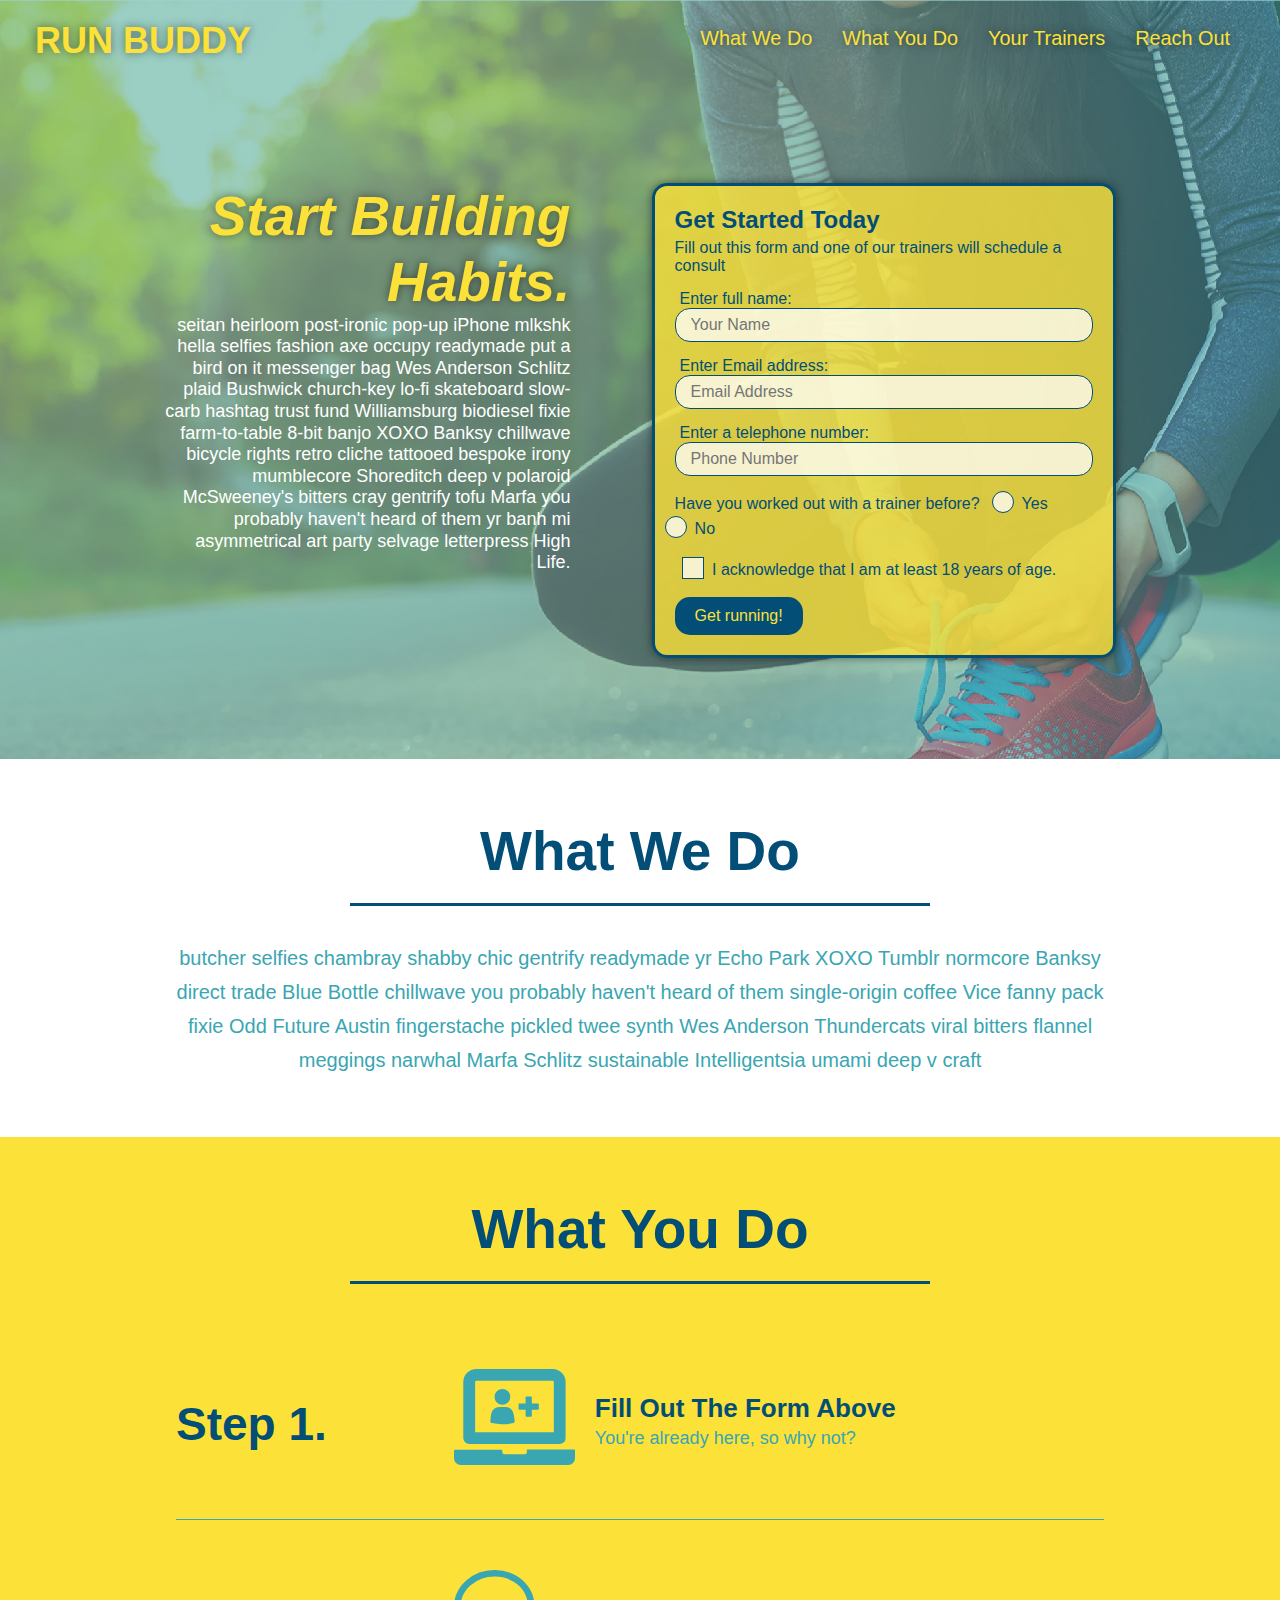
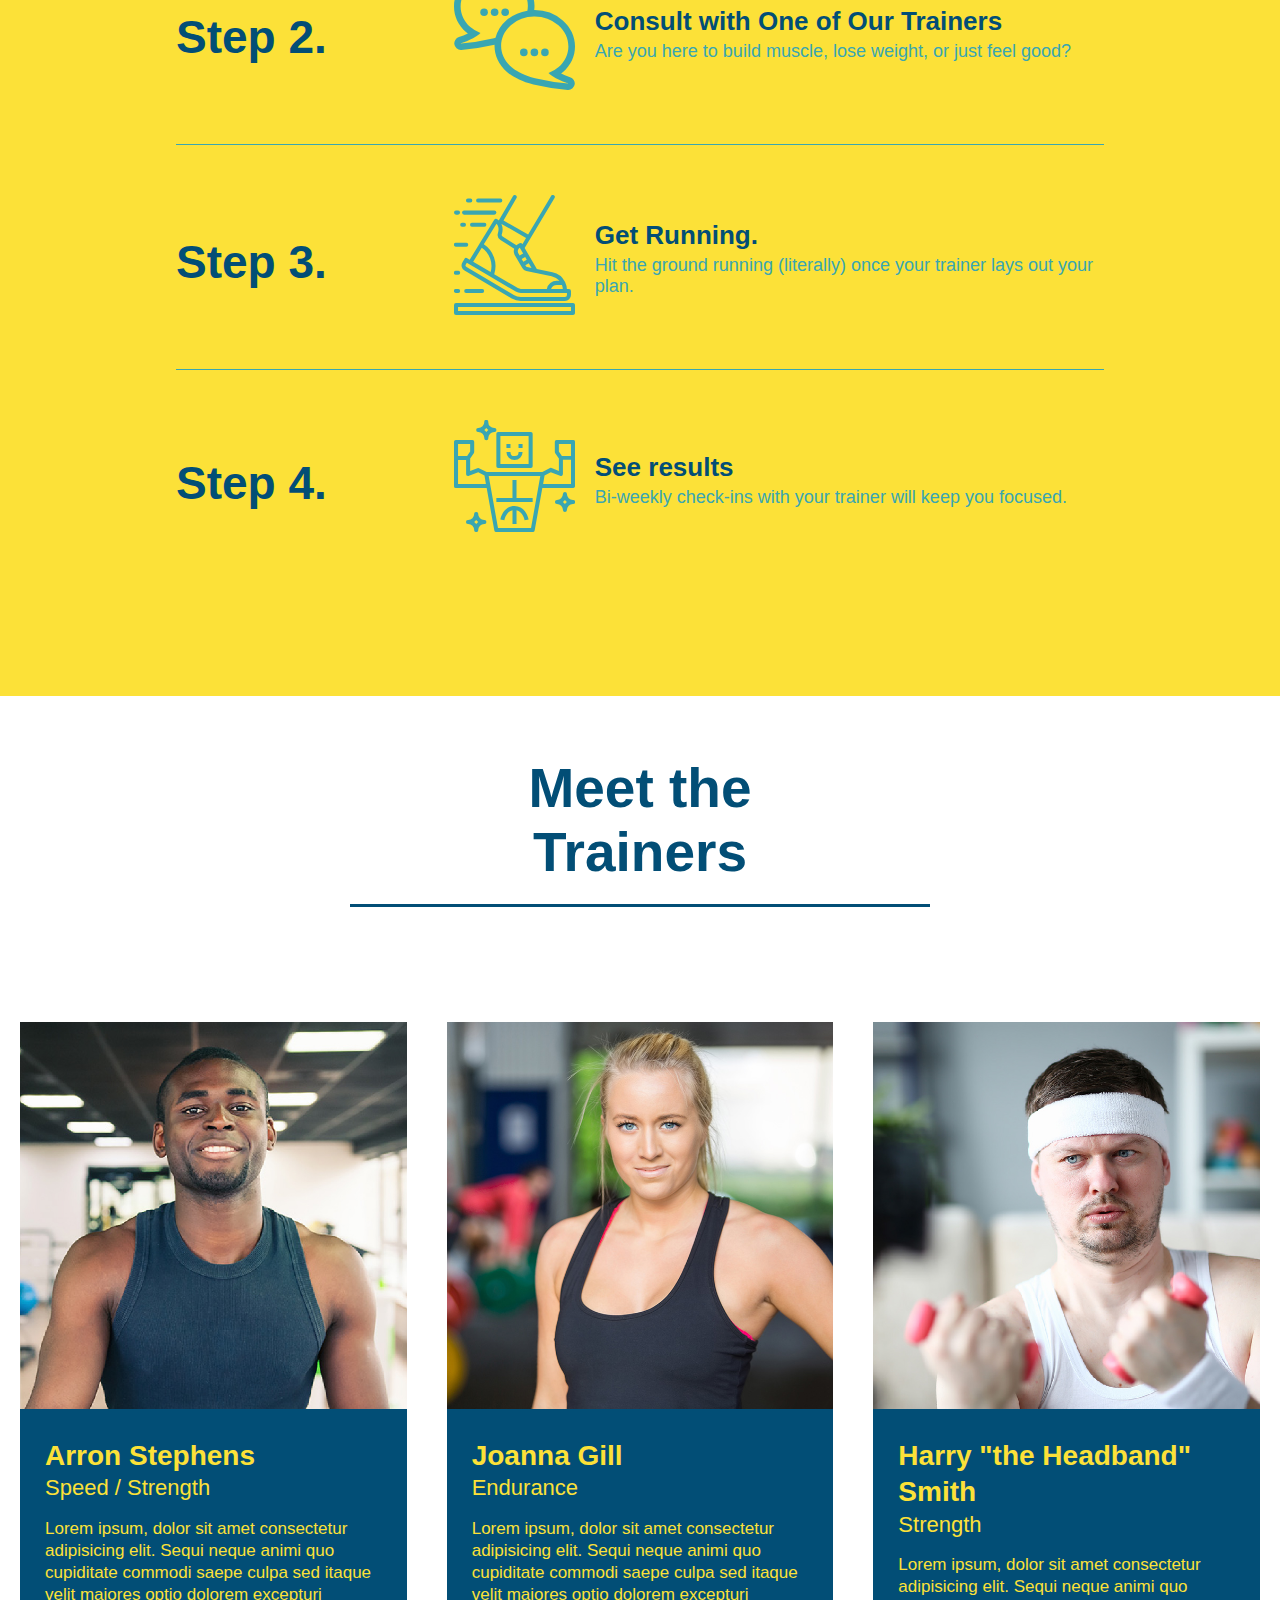
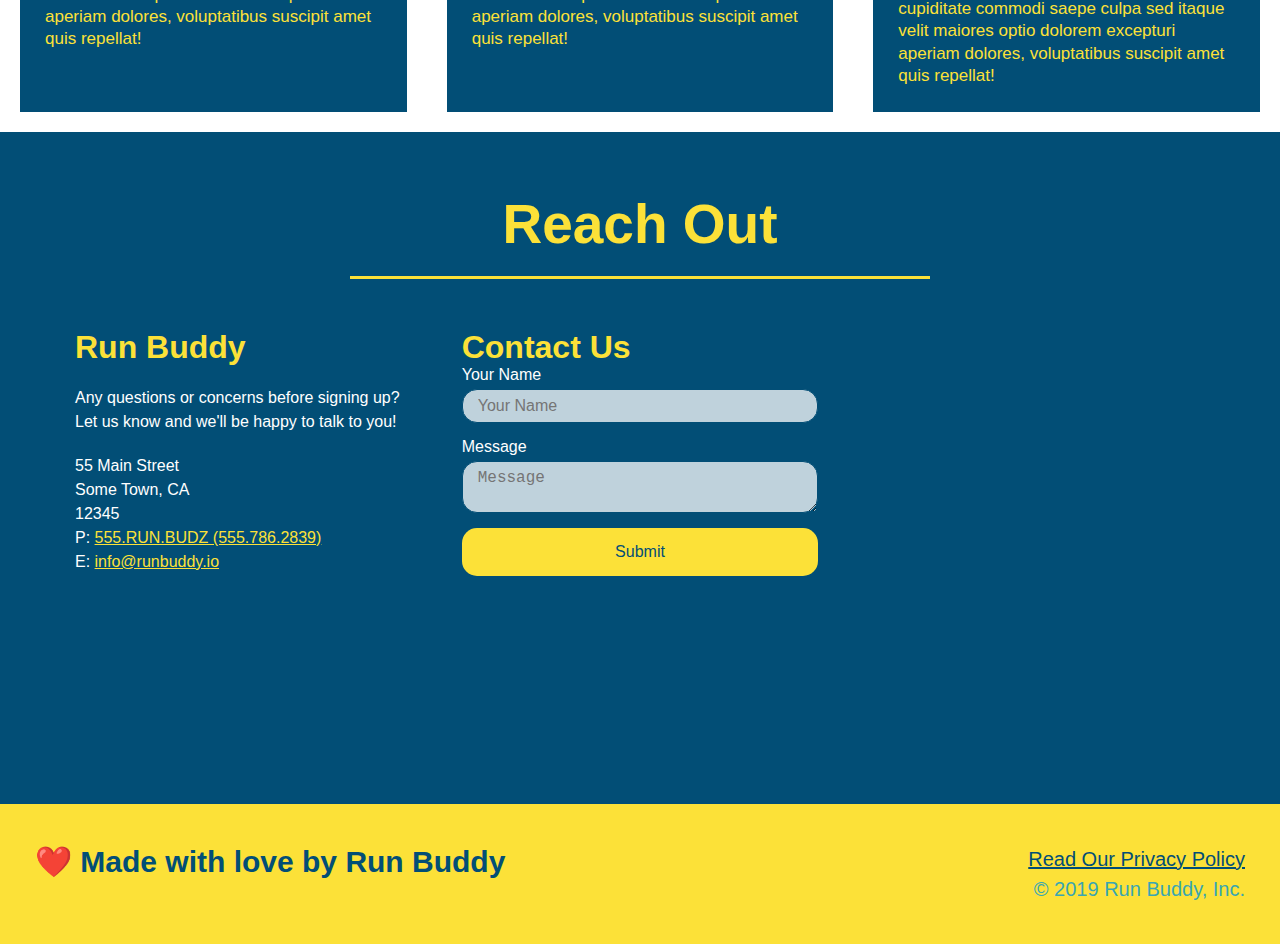
<file: index.html>
<!DOCTYPE html>
<html lang="en">
    <head>
        <meta name="viewport" content="width=device-width, initial-scale=1.0" />
        <meta charset="UTF-8" />
        <title>Run Buddy</title>
        <link rel="stylesheet" href="./assets/css/style.css"/>
       </head>
    <body>
        <header>
            <h1>
                <a href="/">RUN BUDDY</a>
            </h1>
            <nav>
                <ul>
                    <li>
                        <a href="#what-we-do">What We Do</a>
                    </li>
                    <li>
                        <a href="#what-you-do">What You Do</a>
                    </li>
                    <li>
                        <a href="#your-trainers">Your Trainers</a>
                    </li>
                    <li>
                        <a href="#reach-out">Reach Out</a>
                    </li>
                </ul>
            </nav>
        </header>
        
               
          <section class="hero">

            <div class="hero-cta">
                <h2>Start Building Habits.</h2>
                    <p>
                     seitan heirloom post-ironic pop-up iPhone mlkshk hella selfies fashion axe occupy readymade put a bird on it messenger bag Wes Anderson Schlitz plaid Bushwick church-key lo-fi skateboard slow-carb hashtag trust fund Williamsburg biodiesel fixie farm-to-table 8-bit banjo XOXO Banksy chillwave bicycle rights retro cliche tattooed bespoke irony mumblecore Shoreditch deep v polaroid McSweeney's bitters cray gentrify tofu Marfa you probably haven't heard of them yr banh mi asymmetrical art party selvage letterpress High Life.
                    </p>
            </div>

            <div class="hero-form">
                <h3>Get Started Today</h3>
                <p>Fill out this form and one of our trainers will schedule a consult</p>
                <form>
                    <label for="name"> Enter full name:</label>
                    <input type="text" placeholder="Your Name" name="name" id="name" class="form-input">
                    <label for="email">Enter Email address:</label>
                    <input type="email" placeholder="Email Address" name="email" id="email" class="form-input">
                    <label for="phone">Enter a telephone number:</label>
                    <input type="tel" placeholder="Phone Number" name="phone" id="phone" class="form-input">
                    <p>
                        Have you worked out with a trainer before?
                        <span class="radio-wrapper">
                          <input type="radio" name="trainer-confirm" id="trainer-yes" />
                          <label for="trainer-yes">Yes</label>
                        </span>
                        <span class="radio-wrapper">
                          <input type="radio" name="trainer-confirm" id="trainer-no" />
                          <label for="trainer-no">No</label>
                        </span>
                      </p>
                      <p>
                        <span class="checkbox-wrapper">
                          <input type="checkbox" name="age-confirm" id="checkbox" />
                          <label for="checkbox">I acknowledge that I am at least 18 years of age.</label>
                        </span>
                      </p>
                    <button type="submit">
                        Get running!
                    </button>
                </form>
            </div>
        </section>

        <section id="what-we-do" class="intro">
            <div class="flex-row">
                <h2 class="section-title primary-border">
                What We Do
                </h2>
            </div>

            <div class="flex-row">
                <p>
                    butcher selfies chambray shabby chic gentrify readymade yr Echo Park XOXO Tumblr normcore Banksy direct trade Blue Bottle chillwave you probably haven't heard of them single-origin coffee Vice fanny pack fixie Odd Future Austin fingerstache pickled twee synth Wes Anderson Thundercats viral bitters flannel meggings narwhal Marfa Schlitz sustainable Intelligentsia umami deep v craft
                </p>
            </div>
        </section>
        
        <section id="what-you-do" class="steps">
            <div class="flex-row">
                <h2 class="section-title secondary-border">
                What You Do
                </h2>
            </div>    
          
            <div class="step">
                <h3>Step 1.</h3>
                <div class="step-info">
                  <div class="step-img">
                    <img src="./assets/images/step-1.svg" alt="Computer" />
                  </div>
                  <div class="step-text">
                    <h4>Fill Out The Form Above</h4>
                    <p>You're already here, so why not?</p>
                  </div>
                </div>
              </div>

              <div class="step">
                <h3>Step 2.</h3>
                <div class="step-info">
                  <div class="step-img">
                    <img src="./assets/images/step-2.svg" alt="Speech Bubbles" />
                  </div>
                  <div class="step-text">
                    <h4>Consult with One of Our Trainers</h4>
                    <p>Are you here to build muscle, lose weight, or just feel good?</p>
                  </div>
                </div>
              </div>

              <div class="step">
                <h3>Step 3.</h3>
                <div class="step-info">
                  <div class="step-img">
                    <img src="./assets/images/step-3.svg" alt="Running Shoe" />
                  </div>
                  <div class="step-text">
                    <h4>Get Running.</h4>
                    <p>Hit the ground running (literally) once your trainer lays out your plan.</p>
                  </div>
                </div>
              </div>

              <div class="step">
                <h3>Step 4.</h3>
                <div class="step-info">
                  <div class="step-img">
                    <img src="./assets/images/step-4.svg" alt="Strong Man Flexing" />
                  </div>
                  <div class="step-text">
                    <h4>See results</h4>
                    <p>Bi-weekly check-ins with your trainer will keep you focused.</p>
                  </div>
                </div>
              </div>
        </section>

        <section id="your-trainers">
            <div class="flex-row">
                <h2 class="section-title primary-border">
                    Meet the Trainers
                </h2>
            </div>
        </section>

    <div class="trainers">
        <article class="trainer">
            <img src="./assets/images/trainer-1.jpg" alt="Arron Stephens in his workout clothes, ready to pump iron">
            <div class="trainer-bio">
                <h3 class="trainer-name">Arron Stephens</h3>
                <h4 class="trainer-role">Speed / Strength</h4>
                <p>
                    Lorem ipsum, dolor sit amet consectetur adipisicing elit. Sequi neque animi quo cupiditate commodi saepe culpa sed
                    itaque velit maiores optio dolorem excepturi aperiam dolores, voluptatibus suscipit amet quis repellat!
                </p>
            </div>
        </article>

        <article class="trainer">
            <img src="./assets/images/trainer-2.jpg" alt="Joanna Gill cooling off after a workout" />
            <div class="trainer-bio">
                <h3 class="trainer-name">Joanna Gill</h3>
                <h4 class="trainer-role">Endurance</h4>
                <p>Lorem ipsum, dolor sit amet consectetur adipisicing elit. Sequi neque animi quo cupiditate commodi saepe culpa sed
                    itaque velit maiores optio dolorem excepturi aperiam dolores, voluptatibus suscipit amet quis repellat!
                </p>
            </div>
        </article>

        <article class="trainer">
            <img src="./assets/images/trainer-3.jpg" alt="Harry Smith wearing a headband and lifting comically small pink weights" />
            <div class="trainer-bio">
                <h3 class="trainer-name">Harry "the Headband" Smith</h3>
                <h4 class="trainer-role">Strength</h4>
                <p>Lorem ipsum, dolor sit amet consectetur adipisicing elit. Sequi neque animi quo cupiditate commodi saepe culpa sed
                    itaque velit maiores optio dolorem excepturi aperiam dolores, voluptatibus suscipit amet quis repellat!</p>
                </p>    
            </div>
        </article>
    </div>

    <section id="reach-out" class="contact">
            
            <div class="flex-row">
                <h2 class="section-title secondary-border">
                    Reach Out
                </h2>
            </div>

        <div class="contact-info">
            <div>
                <h3>Run Buddy</h3>
                <p>
                    Any questions or concerns before signing up?
                    <br />
                    Let us know and we'll be happy to talk to you!
                </p>
                
                <address>
                    55 Main Street <br/>
                    Some Town, CA <br/>
                    12345 <br />
                    P: <a href="tel.555.786.2839">555.RUN.BUDZ (555.786.2839)</a><br/>
                    E: <a href="mailto:info@runbuddy.io">info@runbuddy.io</a>
                </address>
          
            </div>

            <div class="contact-form">
                <h3>Contact Us</h3>
                <form>
                   <label for="contact-name">Your Name</label>
                   <input type="text" id="contact-name" placeholder="Your Name" />
              
                   <label for="contact-message">Message</label>
                   <textarea id="contact-message" placeholder="Message"></textarea>
              
                   <button type="submit">Submit</button>
                  </form>
            </div>
              
            <iframe
                src="https://www.google.com/maps/embed?pb=!1m18!1m12!1m3!1d3228.9295553514526!2d-83.98671088473318!3d35.97314768012723!2m3!1f0!2f0!3f0!3m2!1i1024!2i768!4f13.1!3m3!1m2!1s0x885c3cfa9bd3fd45%3A0xb6106e39819d9543!2s4413%20Western%20Ave%2C%20Knoxville%2C%20TN%2037921!5e0!3m2!1sen!2sus!4v1612741826802!5m2!1sen!2sus"  
                frameborder="0" 
                height="400"
                width="400"
                style="border:0" 
                allowfullscreen
            >
            </iframe>

        </div>
    </section>
        
        <footer class="footer-style">
            <h2>❤️ Made with love by Run Buddy</h2>
                <div>
                    <a href="./privacy-policy.html">Read Our Privacy Policy</a><br/>
                    &copy; 2019 Run Buddy, Inc.
                </div>
            </footer>
    </body>
</html>
</file>
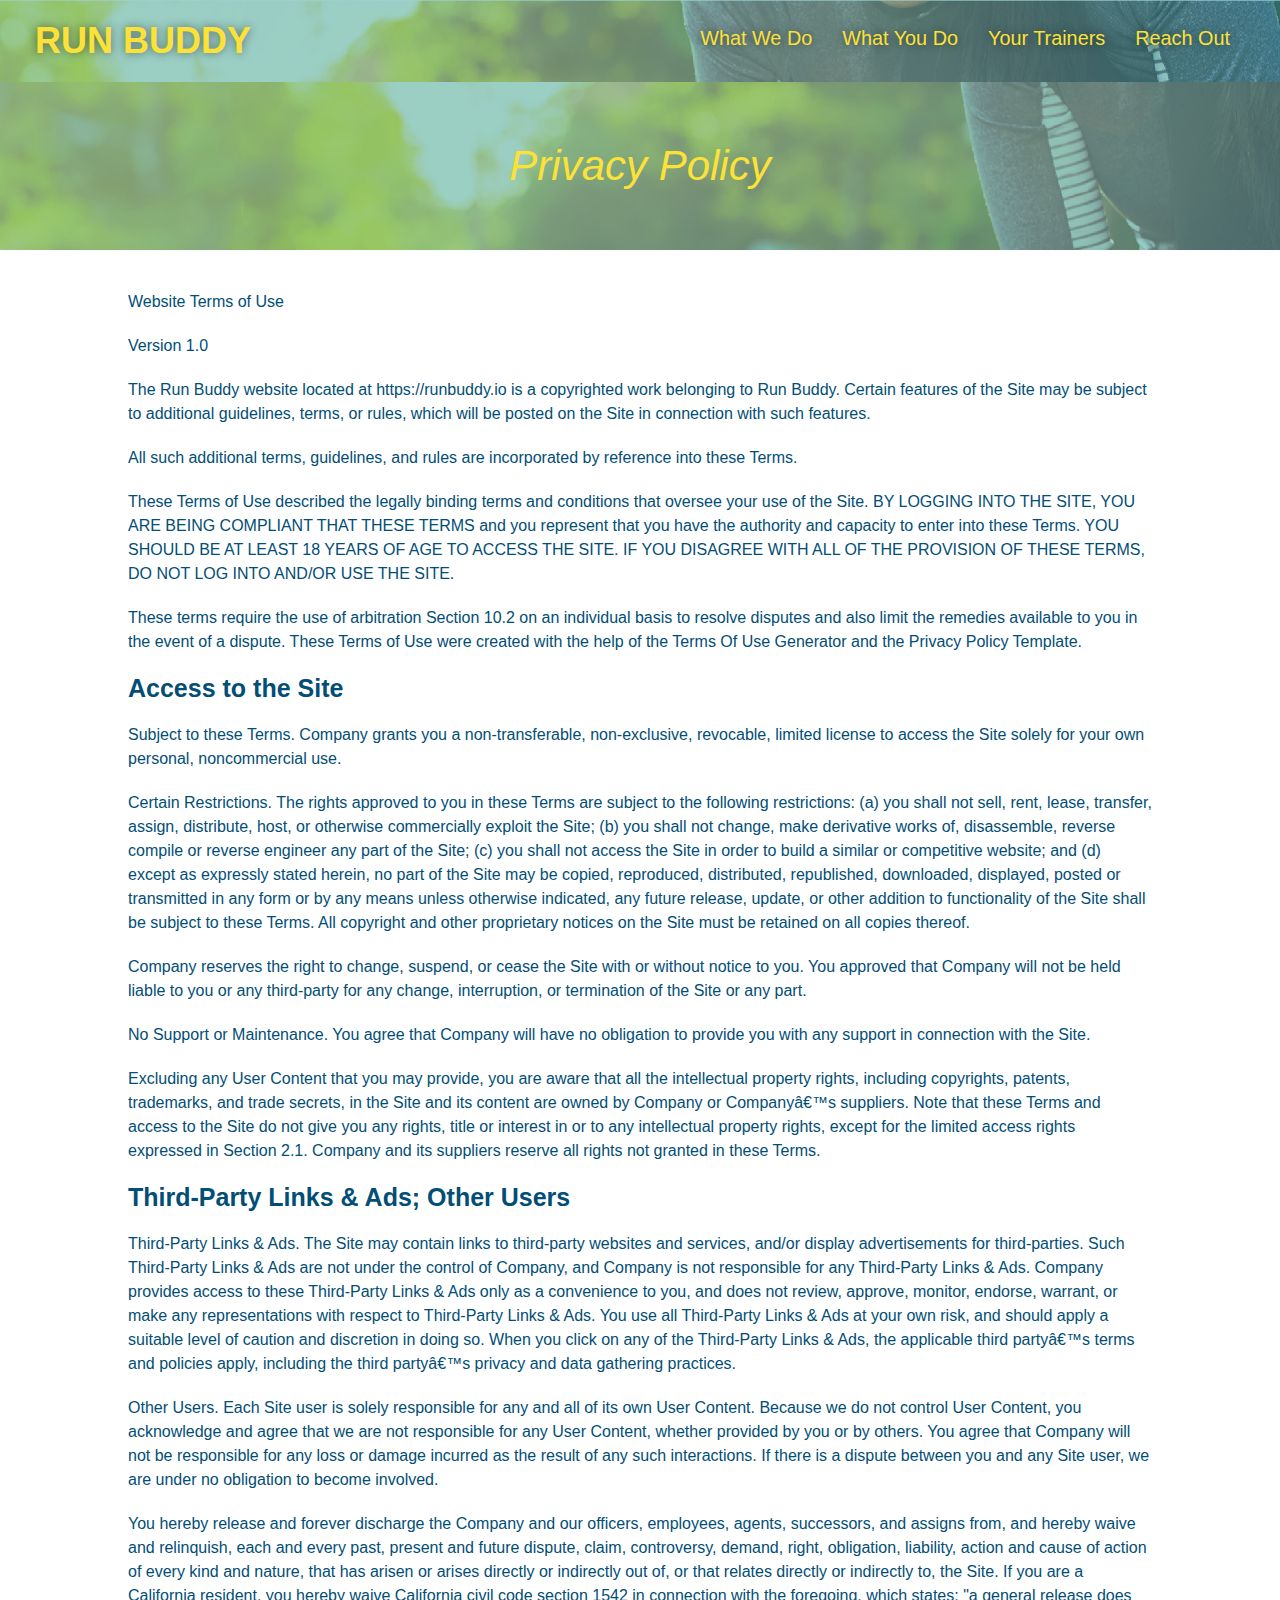
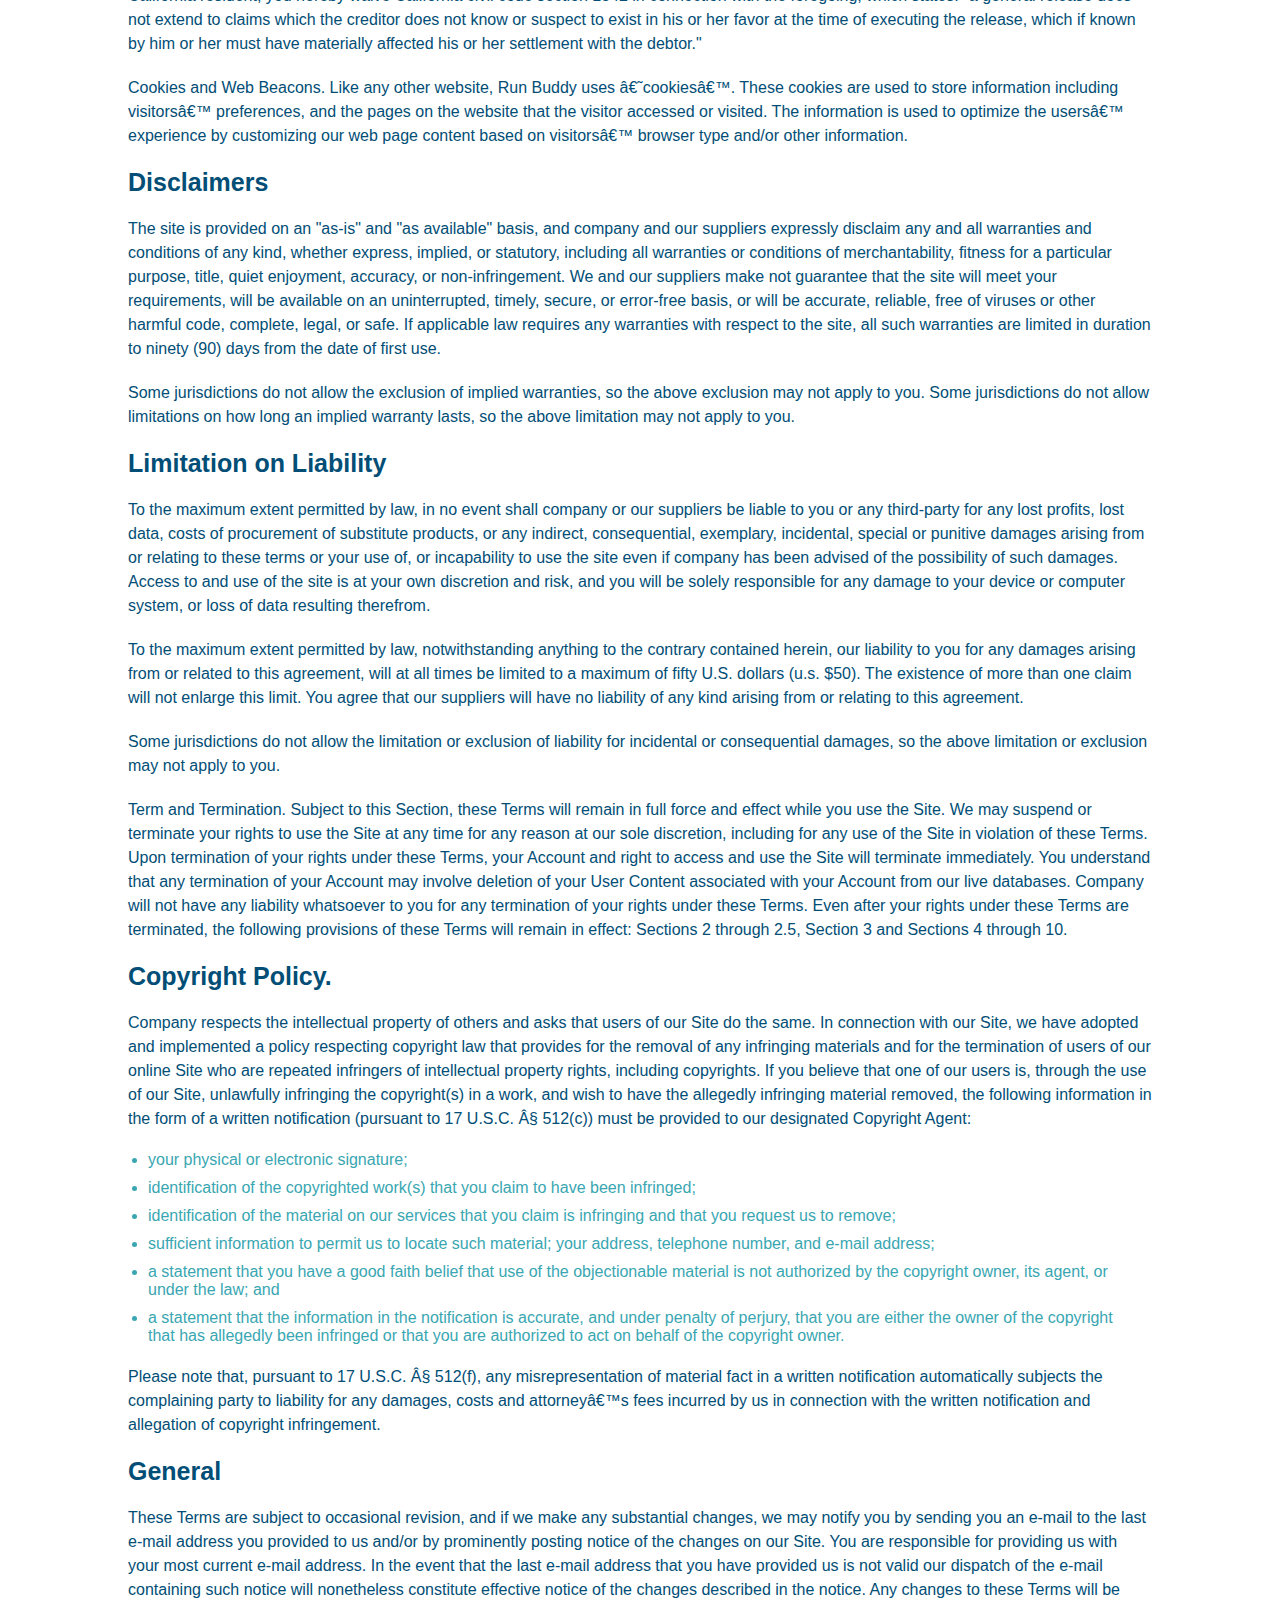
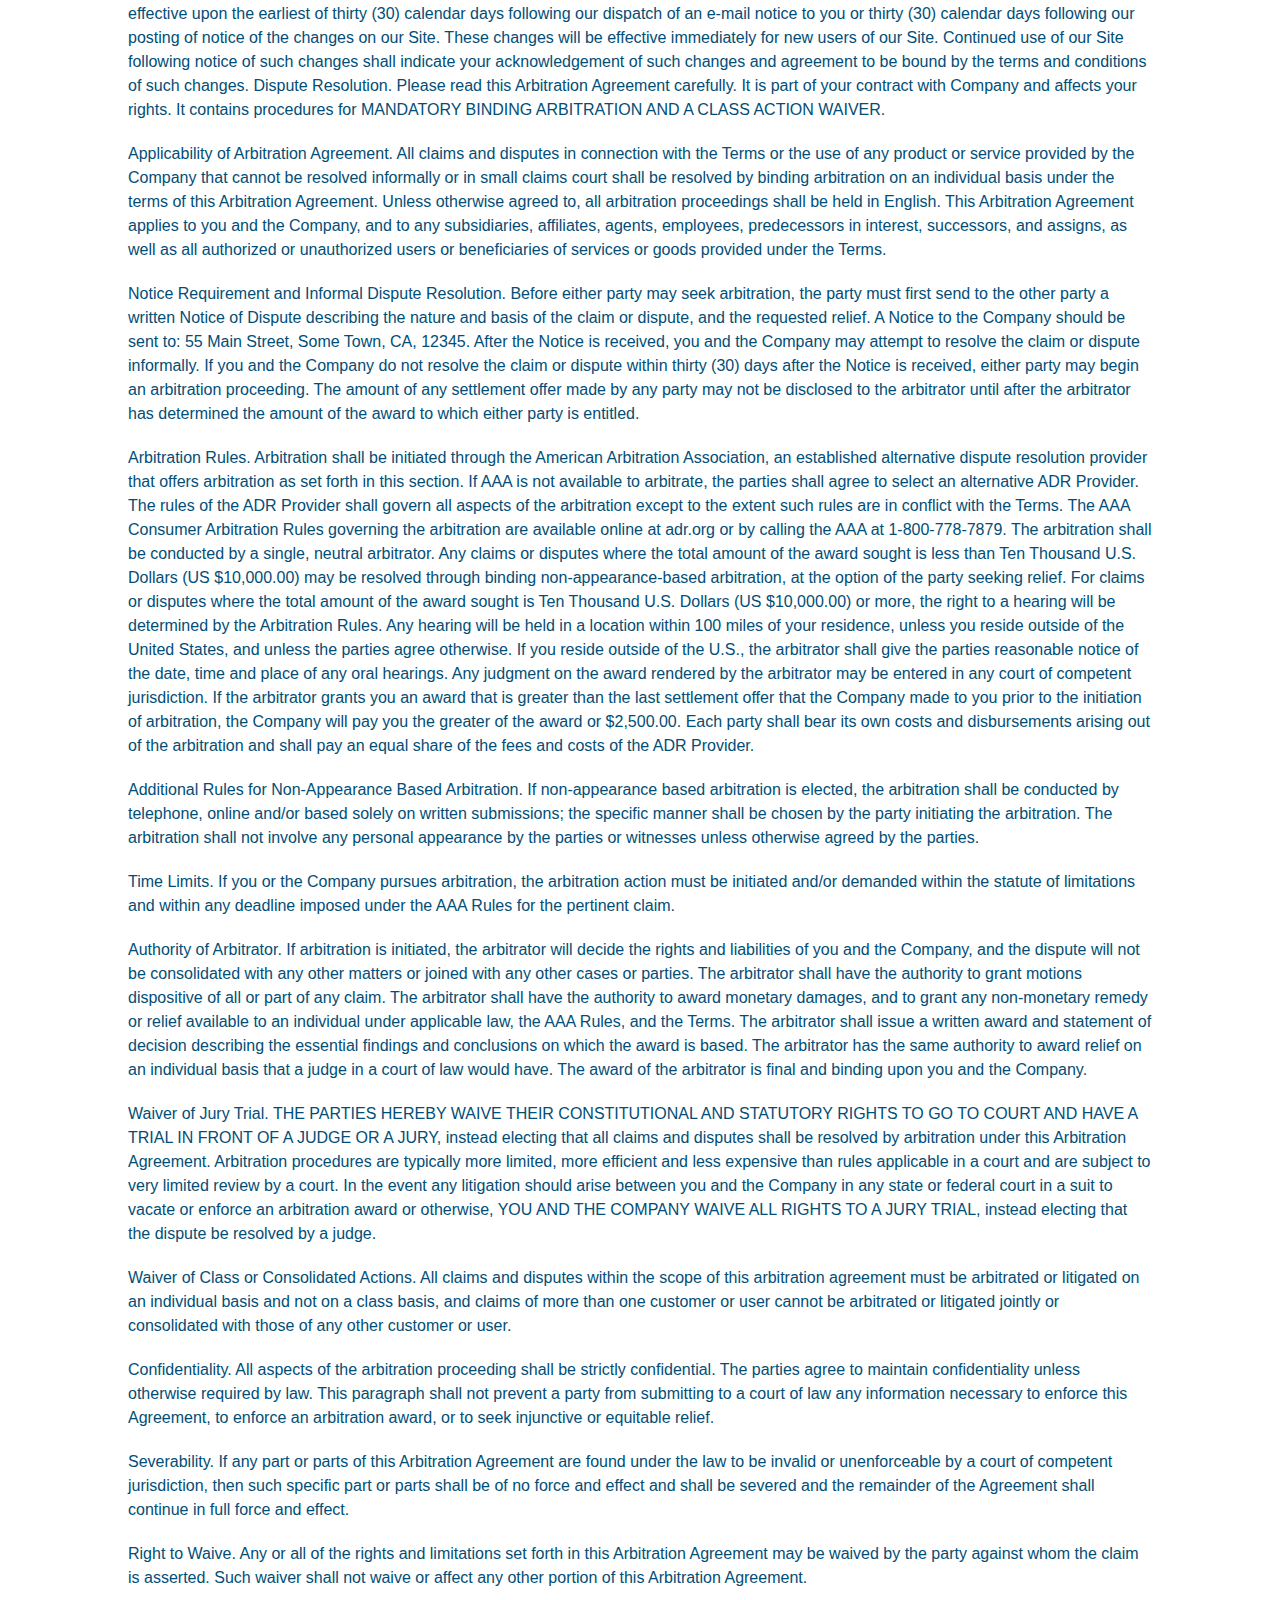
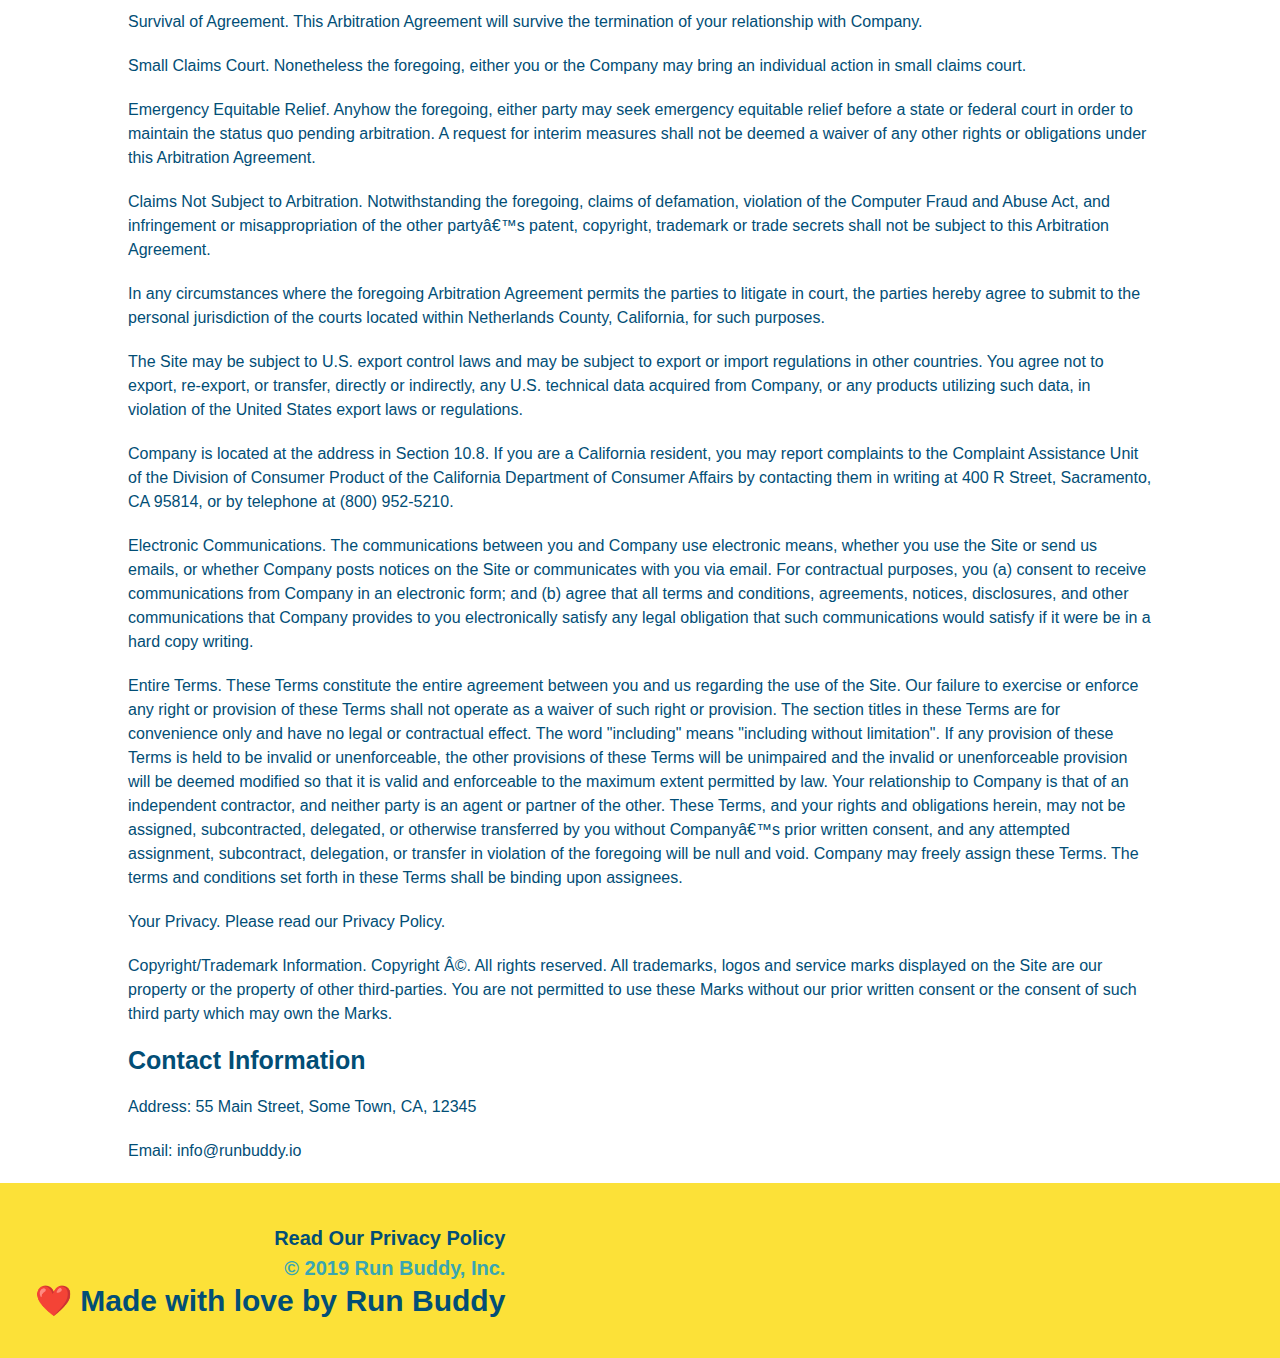
<file: privacy-policy.html>
<!DOCTYPE html>
<html lang="en">
  <head>
    <meta name="viewport" content="width=device-width, initial-scale=1.0" />
    <meta charset="UTF-8" />
    <title>Privacy Policy - Run Buddy</title>
    <link rel="stylesheet" href="./assets/css/style.css"/>
    <link rel="stylesheet" href="./assets/css/secondary-styles.css" />
</head>
  <body>
    <header>
        <h1>
            <a href="/">RUN BUDDY</a>
        </h1>
        <nav>
            <ul>
                <li>
                    <a href="./index.html#what-we-do">What We Do</a>
                </li>
                <li>
                    <a href="./index.html#what-you-do">What You Do</a>
                </li>
                <li>
                    <a href="./index.html#your-trainers">Your Trainers</a>
                </li>
                <li>
                    <a href="./index.html#reach-out">Reach Out</a>
                </li>
            </ul>
        </nav>
    </header>

    <section class="hero">
        <h2 class="page-title">
            Privacy Policy
        </h2>   
    </section>
    
    <article class="secondary-content">
        <p>
            Website Terms of Use
          </p>
    
          <p>
            Version 1.0
          </p>
    
          <p>
            The Run Buddy website located at https://runbuddy.io is a copyrighted work belonging to Run Buddy. Certain
            features of the Site may be subject to additional guidelines, terms, or rules, which will be posted on the Site
            in connection with such features.
          </p>
    
          <p>
            All such additional terms, guidelines, and rules are incorporated by reference into these Terms.
          </p>
    
          <p>
            These Terms of Use described the legally binding terms and conditions that oversee your use of the Site. BY
            LOGGING INTO THE SITE, YOU ARE BEING COMPLIANT THAT THESE TERMS and you represent that you have the authority
            and capacity to enter into these Terms. YOU SHOULD BE AT LEAST 18 YEARS OF AGE TO ACCESS THE SITE. IF YOU
            DISAGREE WITH ALL OF THE PROVISION OF THESE TERMS, DO NOT LOG INTO AND/OR USE THE SITE.
          </p>
    
          <p>
            These terms require the use of arbitration Section 10.2 on an individual basis to resolve disputes and also
            limit the remedies available to you in the event of a dispute. These Terms of Use were created with the help of
            the Terms Of Use Generator and the Privacy Policy Template.
          </p>
    
          <h3>
            Access to the Site
          </h3>
    
          <p>
            Subject to these Terms. Company grants you a non-transferable, non-exclusive, revocable, limited license to
            access the Site solely for your own personal, noncommercial use.
          </p>
    
          <p>
            Certain Restrictions. The rights approved to you in these Terms are subject to the following restrictions: (a)
            you shall not sell, rent, lease, transfer, assign, distribute, host, or otherwise commercially exploit the Site;
            (b) you shall not change, make derivative works of, disassemble, reverse compile or reverse engineer any part of
            the Site; (c) you shall not access the Site in order to build a similar or competitive website; and (d) except
            as expressly stated herein, no part of the Site may be copied, reproduced, distributed, republished, downloaded,
            displayed, posted or transmitted in any form or by any means unless otherwise indicated, any future release,
            update, or other addition to functionality of the Site shall be subject to these Terms. All copyright and other
            proprietary notices on the Site must be retained on all copies thereof.
          </p>
    
          <p>
            Company reserves the right to change, suspend, or cease the Site with or without notice to you. You approved
            that Company will not be held liable to you or any third-party for any change, interruption, or termination of
            the Site or any part.
          </p>
    
          <p>
            No Support or Maintenance. You agree that Company will have no obligation to provide you with any support in
            connection with the Site.
          </p>
    
          <p>
            Excluding any User Content that you may provide, you are aware that all the intellectual property rights,
            including copyrights, patents, trademarks, and trade secrets, in the Site and its content are owned by Company
            or Companyâ€™s suppliers. Note that these Terms and access to the Site do not give you any rights, title or
            interest in or to any intellectual property rights, except for the limited access rights expressed in Section
            2.1. Company and its suppliers reserve all rights not granted in these Terms.
          </p>
    
          <h3>
            Third-Party Links & Ads; Other Users
          </h3>
    
          <p>
            Third-Party Links & Ads. The Site may contain links to third-party websites and services, and/or display
            advertisements for third-parties. Such Third-Party Links & Ads are not under the control of Company, and Company
            is not responsible for any Third-Party Links & Ads. Company provides access to these Third-Party Links & Ads
            only as a convenience to you, and does not review, approve, monitor, endorse, warrant, or make any
            representations with respect to Third-Party Links & Ads. You use all Third-Party Links & Ads at your own risk,
            and should apply a suitable level of caution and discretion in doing so. When you click on any of the
            Third-Party Links & Ads, the applicable third partyâ€™s terms and policies apply, including the third partyâ€™s
            privacy and data gathering practices.
          </p>
    
          <p>
            Other Users. Each Site user is solely responsible for any and all of its own User Content. Because we do not
            control User Content, you acknowledge and agree that we are not responsible for any User Content, whether
            provided by you or by others. You agree that Company will not be responsible for any loss or damage incurred as
            the result of any such interactions. If there is a dispute between you and any Site user, we are under no
            obligation to become involved.
          </p>
    
          <p>
            You hereby release and forever discharge the Company and our officers, employees, agents, successors, and
            assigns from, and hereby waive and relinquish, each and every past, present and future dispute, claim,
            controversy, demand, right, obligation, liability, action and cause of action of every kind and nature, that has
            arisen or arises directly or indirectly out of, or that relates directly or indirectly to, the Site. If you are
            a California resident, you hereby waive California civil code section 1542 in connection with the foregoing,
            which states: "a general release does not extend to claims which the creditor does not know or suspect to exist
            in his or her favor at the time of executing the release, which if known by him or her must have materially
            affected his or her settlement with the debtor."
          </p>
    
          <p>
            Cookies and Web Beacons. Like any other website, Run Buddy uses â€˜cookiesâ€™. These cookies are used to store
            information including visitorsâ€™ preferences, and the pages on the website that the visitor accessed or visited.
            The information is used to optimize the usersâ€™ experience by customizing our web page content based on visitorsâ€™
            browser type and/or other information.
          </p>
    
          <h3>
            Disclaimers
          </h3>
    
          <p>
            The site is provided on an "as-is" and "as available" basis, and company and our suppliers expressly disclaim
            any and all warranties and conditions of any kind, whether express, implied, or statutory, including all
            warranties or conditions of merchantability, fitness for a particular purpose, title, quiet enjoyment, accuracy,
            or non-infringement. We and our suppliers make not guarantee that the site will meet your requirements, will be
            available on an uninterrupted, timely, secure, or error-free basis, or will be accurate, reliable, free of
            viruses or other harmful code, complete, legal, or safe. If applicable law requires any warranties with respect
            to the site, all such warranties are limited in duration to ninety (90) days from the date of first use.
          </p>
    
          <p>
            Some jurisdictions do not allow the exclusion of implied warranties, so the above exclusion may not apply to
            you. Some jurisdictions do not allow limitations on how long an implied warranty lasts, so the above limitation
            may not apply to you.
          </p>
    
          <h3>
            Limitation on Liability
          </h3>
    
          <p>
            To the maximum extent permitted by law, in no event shall company or our suppliers be liable to you or any
            third-party for any lost profits, lost data, costs of procurement of substitute products, or any indirect,
            consequential, exemplary, incidental, special or punitive damages arising from or relating to these terms or
            your use of, or incapability to use the site even if company has been advised of the possibility of such
            damages. Access to and use of the site is at your own discretion and risk, and you will be solely responsible
            for any damage to your device or computer system, or loss of data resulting therefrom.
          </p>
    
          <p>
            To the maximum extent permitted by law, notwithstanding anything to the contrary contained herein, our liability
            to you for any damages arising from or related to this agreement, will at all times be limited to a maximum of
            fifty U.S. dollars (u.s. $50). The existence of more than one claim will not enlarge this limit. You agree that
            our suppliers will have no liability of any kind arising from or relating to this agreement.
          </p>
    
          <p>
            Some jurisdictions do not allow the limitation or exclusion of liability for incidental or consequential
            damages, so the above limitation or exclusion may not apply to you.
          </p>
    
          <p>
            Term and Termination. Subject to this Section, these Terms will remain in full force and effect while you use
            the Site. We may suspend or terminate your rights to use the Site at any time for any reason at our sole
            discretion, including for any use of the Site in violation of these Terms. Upon termination of your rights under
            these Terms, your Account and right to access and use the Site will terminate immediately. You understand that
            any termination of your Account may involve deletion of your User Content associated with your Account from our
            live databases. Company will not have any liability whatsoever to you for any termination of your rights under
            these Terms. Even after your rights under these Terms are terminated, the following provisions of these Terms
            will remain in effect: Sections 2 through 2.5, Section 3 and Sections 4 through 10.
          </p>
    
          <h3>
            Copyright Policy.
          </h3>
    
          <p>
            Company respects the intellectual property of others and asks that users of our Site do the same. In connection
            with our Site, we have adopted and implemented a policy respecting copyright law that provides for the removal
            of any infringing materials and for the termination of users of our online Site who are repeated infringers of
            intellectual property rights, including copyrights. If you believe that one of our users is, through the use of
            our Site, unlawfully infringing the copyright(s) in a work, and wish to have the allegedly infringing material
            removed, the following information in the form of a written notification (pursuant to 17 U.S.C. Â§ 512(c)) must
            be provided to our designated Copyright Agent:
          </p>
    
          <ul>
            <li>
              your physical or electronic signature;
            </li>
            <li>
              identification of the copyrighted work(s) that you claim to have been infringed;
            </li>
            <li>
              identification of the material on our services that you claim is infringing and that you request us to remove;
            </li>
            <li>
              sufficient information to permit us to locate such material; your address, telephone number, and e-mail
              address;
            </li>
            <li>
              a statement that you have a good faith belief that use of the objectionable material is not authorized by the
              copyright owner, its agent, or under the law; and
            </li>
            <li>
              a statement that the information in the notification is accurate, and under penalty of perjury, that you are
              either the owner of the copyright that has allegedly been infringed or that you are authorized to act on
              behalf of the copyright owner.
            </li>
          </ul>
    
          <p>
            Please note that, pursuant to 17 U.S.C. Â§ 512(f), any misrepresentation of material fact in a written
            notification automatically subjects the complaining party to liability for any damages, costs and attorneyâ€™s
            fees incurred by us in connection with the written notification and allegation of copyright infringement.
          </p>
    
          <h3>
            General
          </h3>
    
          <p>
            These Terms are subject to occasional revision, and if we make any substantial changes, we may notify you by
            sending you an e-mail to the last e-mail address you provided to us and/or by prominently posting notice of the
            changes on our Site. You are responsible for providing us with your most current e-mail address. In the event
            that the last e-mail address that you have provided us is not valid our dispatch of the e-mail containing such
            notice will nonetheless constitute effective notice of the changes described in the notice. Any changes to these
            Terms will be effective upon the earliest of thirty (30) calendar days following our dispatch of an e-mail
            notice to you or thirty (30) calendar days following our posting of notice of the changes on our Site. These
            changes will be effective immediately for new users of our Site. Continued use of our Site following notice of
            such changes shall indicate your acknowledgement of such changes and agreement to be bound by the terms and
            conditions of such changes. Dispute Resolution. Please read this Arbitration Agreement carefully. It is part of
            your contract with Company and affects your rights. It contains procedures for MANDATORY BINDING ARBITRATION AND
            A CLASS ACTION WAIVER.
          </p>
    
          <p>
            Applicability of Arbitration Agreement. All claims and disputes in connection with the Terms or the use of any
            product or service provided by the Company that cannot be resolved informally or in small claims court shall be
            resolved by binding arbitration on an individual basis under the terms of this Arbitration Agreement. Unless
            otherwise agreed to, all arbitration proceedings shall be held in English. This Arbitration Agreement applies to
            you and the Company, and to any subsidiaries, affiliates, agents, employees, predecessors in interest,
            successors, and assigns, as well as all authorized or unauthorized users or beneficiaries of services or goods
            provided under the Terms.
          </p>
    
          <p>
            Notice Requirement and Informal Dispute Resolution. Before either party may seek arbitration, the party must
            first send to the other party a written Notice of Dispute describing the nature and basis of the claim or
            dispute, and the requested relief. A Notice to the Company should be sent to: 55 Main Street, Some Town, CA,
            12345. After the Notice is received, you and the Company may attempt to resolve the claim or dispute informally.
            If you and the Company do not resolve the claim or dispute within thirty (30) days after the Notice is received,
            either party may begin an arbitration proceeding. The amount of any settlement offer made by any party may not
            be disclosed to the arbitrator until after the arbitrator has determined the amount of the award to which either
            party is entitled.
          </p>
    
          <p>
            Arbitration Rules. Arbitration shall be initiated through the American Arbitration Association, an established
            alternative dispute resolution provider that offers arbitration as set forth in this section. If AAA is not
            available to arbitrate, the parties shall agree to select an alternative ADR Provider. The rules of the ADR
            Provider shall govern all aspects of the arbitration except to the extent such rules are in conflict with the
            Terms. The AAA Consumer Arbitration Rules governing the arbitration are available online at adr.org or by
            calling the AAA at 1-800-778-7879. The arbitration shall be conducted by a single, neutral arbitrator. Any
            claims or disputes where the total amount of the award sought is less than Ten Thousand U.S. Dollars (US
            $10,000.00) may be resolved through binding non-appearance-based arbitration, at the option of the party seeking
            relief. For claims or disputes where the total amount of the award sought is Ten Thousand U.S. Dollars (US
            $10,000.00) or more, the right to a hearing will be determined by the Arbitration Rules. Any hearing will be
            held in a location within 100 miles of your residence, unless you reside outside of the United States, and
            unless the parties agree otherwise. If you reside outside of the U.S., the arbitrator shall give the parties
            reasonable notice of the date, time and place of any oral hearings. Any judgment on the award rendered by the
            arbitrator may be entered in any court of competent jurisdiction. If the arbitrator grants you an award that is
            greater than the last settlement offer that the Company made to you prior to the initiation of arbitration, the
            Company will pay you the greater of the award or $2,500.00. Each party shall bear its own costs and
            disbursements arising out of the arbitration and shall pay an equal share of the fees and costs of the ADR
            Provider.
          </p>
    
          <p>
            Additional Rules for Non-Appearance Based Arbitration. If non-appearance based arbitration is elected, the
            arbitration shall be conducted by telephone, online and/or based solely on written submissions; the specific
            manner shall be chosen by the party initiating the arbitration. The arbitration shall not involve any personal
            appearance by the parties or witnesses unless otherwise agreed by the parties.
          </p>
    
          <p>
            Time Limits. If you or the Company pursues arbitration, the arbitration action must be initiated and/or demanded
            within the statute of limitations and within any deadline imposed under the AAA Rules for the pertinent claim.
          </p>
    
          <p>
            Authority of Arbitrator. If arbitration is initiated, the arbitrator will decide the rights and liabilities of
            you and the Company, and the dispute will not be consolidated with any other matters or joined with any other
            cases or parties. The arbitrator shall have the authority to grant motions dispositive of all or part of any
            claim. The arbitrator shall have the authority to award monetary damages, and to grant any non-monetary remedy
            or relief available to an individual under applicable law, the AAA Rules, and the Terms. The arbitrator shall
            issue a written award and statement of decision describing the essential findings and conclusions on which the
            award is based. The arbitrator has the same authority to award relief on an individual basis that a judge in a
            court of law would have. The award of the arbitrator is final and binding upon you and the Company.
          </p>
    
          <p>
            Waiver of Jury Trial. THE PARTIES HEREBY WAIVE THEIR CONSTITUTIONAL AND STATUTORY RIGHTS TO GO TO COURT AND HAVE
            A TRIAL IN FRONT OF A JUDGE OR A JURY, instead electing that all claims and disputes shall be resolved by
            arbitration under this Arbitration Agreement. Arbitration procedures are typically more limited, more efficient
            and less expensive than rules applicable in a court and are subject to very limited review by a court. In the
            event any litigation should arise between you and the Company in any state or federal court in a suit to vacate
            or enforce an arbitration award or otherwise, YOU AND THE COMPANY WAIVE ALL RIGHTS TO A JURY TRIAL, instead
            electing that the dispute be resolved by a judge.
          </p>
    
          <p>
            Waiver of Class or Consolidated Actions. All claims and disputes within the scope of this arbitration agreement
            must be arbitrated or litigated on an individual basis and not on a class basis, and claims of more than one
            customer or user cannot be arbitrated or litigated jointly or consolidated with those of any other customer or
            user.
          </p>
    
          <p>
            Confidentiality. All aspects of the arbitration proceeding shall be strictly confidential. The parties agree to
            maintain confidentiality unless otherwise required by law. This paragraph shall not prevent a party from
            submitting to a court of law any information necessary to enforce this Agreement, to enforce an arbitration
            award, or to seek injunctive or equitable relief.
          </p>
    
          <p>
            Severability. If any part or parts of this Arbitration Agreement are found under the law to be invalid or
            unenforceable by a court of competent jurisdiction, then such specific part or parts shall be of no force and
            effect and shall be severed and the remainder of the Agreement shall continue in full force and effect.
          </p>
    
          <p>
            Right to Waive. Any or all of the rights and limitations set forth in this Arbitration Agreement may be waived
            by the party against whom the claim is asserted. Such waiver shall not waive or affect any other portion of this
            Arbitration Agreement.
          </p>
    
          <p>
            Survival of Agreement. This Arbitration Agreement will survive the termination of your relationship with
            Company.
          </p>
    
          <p>
            Small Claims Court. Nonetheless the foregoing, either you or the Company may bring an individual action in small
            claims court.
          </p>
    
          <p>
            Emergency Equitable Relief. Anyhow the foregoing, either party may seek emergency equitable relief before a
            state or federal court in order to maintain the status quo pending arbitration. A request for interim measures
            shall not be deemed a waiver of any other rights or obligations under this Arbitration Agreement.
          </p>
    
          <p>
            Claims Not Subject to Arbitration. Notwithstanding the foregoing, claims of defamation, violation of the
            Computer Fraud and Abuse Act, and infringement or misappropriation of the other partyâ€™s patent, copyright,
            trademark or trade secrets shall not be subject to this Arbitration Agreement.
          </p>
    
          <p>
            In any circumstances where the foregoing Arbitration Agreement permits the parties to litigate in court, the
            parties hereby agree to submit to the personal jurisdiction of the courts located within Netherlands County,
            California, for such purposes.
          </p>
    
          <p>
            The Site may be subject to U.S. export control laws and may be subject to export or import regulations in other
            countries. You agree not to export, re-export, or transfer, directly or indirectly, any U.S. technical data
            acquired from Company, or any products utilizing such data, in violation of the United States export laws or
            regulations.
          </p>
    
          <p>
            Company is located at the address in Section 10.8. If you are a California resident, you may report complaints
            to the Complaint Assistance Unit of the Division of Consumer Product of the California Department of Consumer
            Affairs by contacting them in writing at 400 R Street, Sacramento, CA 95814, or by telephone at (800) 952-5210.
          </p>
    
          <p>
            Electronic Communications. The communications between you and Company use electronic means, whether you use the
            Site or send us emails, or whether Company posts notices on the Site or communicates with you via email. For
            contractual purposes, you (a) consent to receive communications from Company in an electronic form; and (b)
            agree that all terms and conditions, agreements, notices, disclosures, and other communications that Company
            provides to you electronically satisfy any legal obligation that such communications would satisfy if it were be
            in a hard copy writing.
          </p>
    
          <p>
            Entire Terms. These Terms constitute the entire agreement between you and us regarding the use of the Site. Our
            failure to exercise or enforce any right or provision of these Terms shall not operate as a waiver of such right
            or provision. The section titles in these Terms are for convenience only and have no legal or contractual
            effect. The word "including" means "including without limitation". If any provision of these Terms is held to be
            invalid or unenforceable, the other provisions of these Terms will be unimpaired and the invalid or
            unenforceable provision will be deemed modified so that it is valid and enforceable to the maximum extent
            permitted by law. Your relationship to Company is that of an independent contractor, and neither party is an
            agent or partner of the other. These Terms, and your rights and obligations herein, may not be assigned,
            subcontracted, delegated, or otherwise transferred by you without Companyâ€™s prior written consent, and any
            attempted assignment, subcontract, delegation, or transfer in violation of the foregoing will be null and void.
            Company may freely assign these Terms. The terms and conditions set forth in these Terms shall be binding upon
            assignees.
          </p>
    
          <p>
            Your Privacy. Please read our Privacy Policy.
          </p>
    
          <p>
            Copyright/Trademark Information. Copyright Â©. All rights reserved. All trademarks, logos and service marks
            displayed on the Site are our property or the property of other third-parties. You are not permitted to use
            these Marks without our prior written consent or the consent of such third party which may own the Marks.
          </p>
    
          <h3>
            Contact Information
          </h3>
    
          <p>
            Address: 55 Main Street, Some Town, CA, 12345
          </p>
    
          <p>
            Email: info@runbuddy.io
          </p>
    </article>

    <footer class="footer-style">
        <h2>
            <div>
                <a>Read Our Privacy Policy</a><br />
                &copy; 2019 Run Buddy, Inc.
            </div>
            ❤️ Made with love by Run Buddy</h2>
    </footer>  
</body>
</html>
</file>
<file: assets/css/style.css>
*{
    box-sizing: border-box;
    margin: 0;
    padding: 0;
}


:root {
    --primary-color: #fce138;
    --secondary-color: #024e76;
    --tertiary-color: #39a6b2;
} 

body {
    color: var(--tertiary-color);
    font-family: Helvetica, Arial, sans-serif;
}

header {
    padding: 20px 35px;
    background-color: var(--tertiary-color);
    display: flex;
    justify-content: space-between;
    flex-wrap: wrap;
    position: sticky;
    position: -webkit-sticky;
    top: 0;
    background-image: url("../images/hero-bg.jpg");
    background-size: cover;
    background-attachment: fixed;
    background-position: 80%;
    z-index: 9999;
}

header h1 {
    font-weight: bold;
    font-size: 36px;
    color: var(--primary-color);
    margin: 0;
    text-shadow: 0 0 10px rgba(0, 0, 0, 0.5);
}

header a {
    text-decoration: none;
    color: var(--primary-color);
}

header nav {
    margin: 7px 0;
}

header nav ul {
    display: flex;
    flex-wrap: wrap;
    justify-content: space-between;
    align-items: center;
    list-style: none;
    text-shadow: 0 0 10px rgba(0, 0, 0, 0.5);
}

header nav ul li a {
    padding: 10px 15px;
    font-weight: lighter;
    font-size: 1.55vw;
}

header nav ul li a:hover {
    background: var(--primary-color);
    color: var(--secondary-color);
    border-radius: 15px;
    text-shadow: none;
}

footer {
    background: var(--primary-color);
    width: 100%;
    padding: 40px 35px;
    display: flex;
    justify-content: space-between;
    flex-wrap: wrap;
}

footer h2 {
    color: var(--secondary-color);
    font-size: 30px;
    margin: 0;
}

footer div {
    line-height: 1.5;
    text-align: right;
}

footer a {
    color: var(--secondary-color);
}

section {
    padding: 60px;
}

section {
    padding: 60px;
}

.hero {
    background-image: url("../images/hero-bg.jpg");
    background-size: cover;
    background-position: 80%;
    background-attachment: fixed;
    display: flex;
    justify-content: center;
    flex-wrap: wrap;
    align-items: flex-start;
}

.hero-cta {
    width: 35%;
    text-align: right;
    margin: 3.5%;
    color: #fff;
    font-size: 18px;
    line-height: 1.2;
}

.hero-cta h2 {
    font-style: italic;
    font-size: 55px;
    color: var(--primary-color);
    text-shadow: 0 0 10px rgba(0, 0, 0, 0.5);
}

.hero-form {
    background-color:rgba(252, 225, 56, .8);
    padding: 20px;
    color: var(--secondary-color);
    border: solid 3px var(--secondary-color);
    width: 40%;
    margin: 3.5%;
    box-shadow: 0 0 10px rgba(0, 0, 0, 0.5);
    border-radius:  15px;
}

.hero-form h3 {
    font-size: 24px;
    margin: 0;
}

.hero-form p {
    margin: 5px 0 15px 0;
}

.form-input {
    border: 1px solid var(--secondary-color);
    display: block;
    padding: 7px 15px;
    font-size: 16px;
    color: var(--secondary-color);
    width: 100%;
    margin-bottom: 15px;
    border-radius:  15px;
    background-color: rgba(255, 255, 255, 0.75);
}

.form-input:focus {
    background-color: rgba(255, 255, 255, 1);
    outline: none;
}

.hero-form label {
    margin: 0 5px;
}

 .hero-form button {
     color: var(--primary-color);
     background-color: var(--secondary-color);
     border: none;
     padding: 10px 20px;
     font-size: 16px;
     border-radius:  15px;
}

.hero-form button:hover{
    background-color: var(--tertiary-color);
}

.checkbox-wrapper input, .radio-wrapper input {
    opacity: 0;
}

.checkbox-wrapper label, .radio-wrapper label {
    position: relative;
    left: 10px;
    margin: 10px;
    line-height: 1.6;
}

.checkbox-wrapper label::before, .radio-wrapper label::before {
    content: "";
    height: 20px;
    width: 20px;
    background:rgba(255, 255, 255, .75);
    border: 1px solid var(--secondary-color);
    position: absolute;
    top: -4px;
    left: -30px;
}

.radio-wrapper label::before {
    border-radius: 50%;
}

.radio-wrapper label::after {
    content: "";
    width: 20px;
    height: 20px;
    border-radius: 50%;
    background: var(--secondary-color);
    position: absolute;
    left: -29px;
    top: -3px;
    background-image: radial-gradient(circle, var(--tertiary-color), var(--secondary-color));
}

.checkbox-wrapper label::after {
    content: "";
    height: 6px;
    width: 14px;
    border-left: 2px solid var(--secondary-color);
    border-bottom: 2px solid var(--secondary-color);
    position: absolute;
    left: -26px;
    top: 1px;
    transform: rotate(-58deg);
}

.checkbox-wrapper input + label::after, .radio-wrapper input + label::after {
    content: none;
}

.checkbox-wrapper input:checked + label::after, .radio-wrapper input:checked + label::after {
    content: "";
}

.intro p {
    line-height: 1.7;
    color: var(--tertiary-color);
    width: 80%;
    font-size: 20px;
    margin: 0 auto;
    text-align: center;
}

.steps {
    background: var(--primary-color);
}

.section-title {
font-size: 48px;
color: var(--secondary-color);
border-bottom: 3px solid;
}

.primary-border {
border-color: var(--primary-color);
}

.secondary-border {
border-color: var(--tertiary-color);
}

.steps h3 {
    color: var(--secondary-color);
    font-size: 46px;
    margin-top: 10px;
}

.step-text {
    flex: 12;
}

.step-text p {
    color: var(--tertiary-color);
    font-size: 18px;
}

.step-text h4 {
    font-size: 26px;
    line-height: 1.5;
    color: var(--secondary-color);
}

.step {
    margin: 50px auto;
    padding-bottom: 50px;
    width: 80%;
    display: flex;
    flex-wrap: wrap;
    align-items: center;
    justify-content: space-between;
}

.step:not(:last-child) {
    border-bottom: 1px solid var(--tertiary-color);
}

.step h3 {
    flex: 1 30%
}

.step-info {
    flex: 2 70%;
    display: flex;
    flex-wrap: wrap;
    align-items: center;
}

.step-img {
    flex: 1 12%;
    margin-right: 20px;
    }

.step-img img {
    max-width: 100%;
    }

.trainers {
    width: 100%;
    margin: 0 auto;
    display: flex;
    flex-wrap: wrap;
    justify-content: space-around;
}

.trainer {
    margin: 20px;
    background: var(--secondary-color);
    color: var(--primary-color);
    flex: 1;
}

.trainer img {
    width: 100%;
}

.trainer-bio {
    padding: 25px;
    line-height: 1.3;
}

.text-left {
    text-align: left;
}

.text-right {
    text-align: right;
}

.trainer-bio h3 {
    font-size: 28px;
}

.trainer-bio h4 {
    font-weight: lighter;
    font-size: 22px;
    margin-bottom: 15px;
}

.trainer-bio p {
    font-size: 17px;
}

.section-title {
    font-size: 55px;
    display: inline-block;
    padding: 0 100px 20px 100px;
    border-bottom: 3px solid;
    margin-bottom: 35px;
    color: var(--secondary-color);
    padding-bottom: 20px;
    text-align: center;
    margin: 0 auto 35px auto;
    width: 50%;
}

.contact {
    background: var(--secondary-color);
}

.contact h2 {
    color: var(--primary-color);
}

.contact-info {
    display: flex;
    justify-content: space-between;
    flex-wrap: wrap;
}

.contact-info > * {
    flex: 1;
    margin: 15px;
}

.contact-info iframe {
    height: 400px;
}

.contact-info div {
    color: white;
}

.contact-info h3 {
    color: var(--primary-color);
    font-size: 32px;
}

.contact-info p, .contact-info address {
    margin: 20px 0;
    line-height: 1.5;
    font-size: 16px;
    font-style: normal;
}

.contact-info a {
    color: var(--primary-color);
}

.contact-form input, .contact-form textarea {
    border: 1px solid var(--secondary-color);
    display: block;
    padding: 7px 15px;
    font-size: 16px;
    color: var(--secondary-color);
    width: 100%;
    margin-bottom: 15px;
    margin-top: 5px;
    border-radius:  15px;
    background-color: rgba(255, 255, 255, .75);
}

.contact-form input:focus, .contact-form textarea:focus{
background-color: rgba(255, 255, 255, 1);
outline: none;
}

.contact-form button {
    width: 100%;
    border: none;
    background: var(--primary-color);
    color: var(--secondary-color);
    text-align: center;
    padding: 15px 0;
    font-size: 16px;
    border-radius:  15px;
}

.contact-form button:hover {
    color: var(--primary-color);
    background: var(--tertiary-color);
}

.footer-style div {
    font-size: 20px;
    color: var(--tertiary-color);
}

.flex-row{
    display: flex;
}
@media screen and (max-width:980px) {
    header {
        padding-bottom: 0;
        justify-content: center;
        position: relative;
    }

    header h1 {
        width: 100%;
        text-align: center;
    }

    header nav ul {
        margin-top: 20px;
        width: 100%;
        justify-content: center;
    }

    header nav ul li a {
        font-size: 20px;
    }

    footer h2, footer div {
        text-align: center;
        width: 100%;
    }

    .hero-cta, .hero-form {
        width: 100%;
    }

    .hero-cta {
        text-align: center;
    }

    .section-title {
        width: 80%;
    }

    .trainer {
        flex: 0 70%
    }

    .contact-info iframe{
        flex:1 100%
    }
}

@media screen and (max-width:768px) {
    section {
        padding: 30px 15px;
    }

    .step h3 {
        flex:1 100%;
        text-align: center;
    }

    .step-info {
        flex: 2 100%;
        text-align: center;
        justify-content: center;
    }

    .step-img {
    flex: 0 32%;
    margin-right: 0;
    margin-top: 15px;
    margin-bottom: 15px;
    }

    .step-text {
        flex: 100%;
    }
}

@media screen and (max-width: 575px) {
    .hero-form button {
        width: 100%;
    }

    .section-title {
        width: 95%;
    }

    .intro p {
        width: 100%;
    }

    .trainer {
        flex: 0 100%;
    }

    .contact-info > * {
        flex: 0 100%;
    }

    .contact-form {
        order: 3;
    }
}
</file>
<file: assets/css/secondary-styles.css>
.hero {
    background-position: bottom;
    height: auto;
    text-align: center;
    margin-bottom: 40px;
}

.page-title {
    color: var(--primary-color);    
    font-weight: normal;
    font-size: 42px;
    font-style: italic;
}

.page-title h2 {
    display: inline-block;
    border-bottom: 4px var(--primary-color) solid;
    padding: 0 80px 15px 80px;
}

.secondary-content {
    width: 80%;
    margin: auto;
    color: var(--secondary-color);
}

.secondary-content h3 {
    font-size: 25px;
    margin: 20px 0 20px 0;
}

.secondary-content p {
    font-size: 16px;
    line-height: 1.5;
    margin: 20px 0 20px 0;
}

.secondary-content ul {
    margin: 15px 20px 15px 20px;
}

.secondary-content li {
    color: var(--tertiary-color);
    margin: 10px 0 10px 0;
}
</file>
